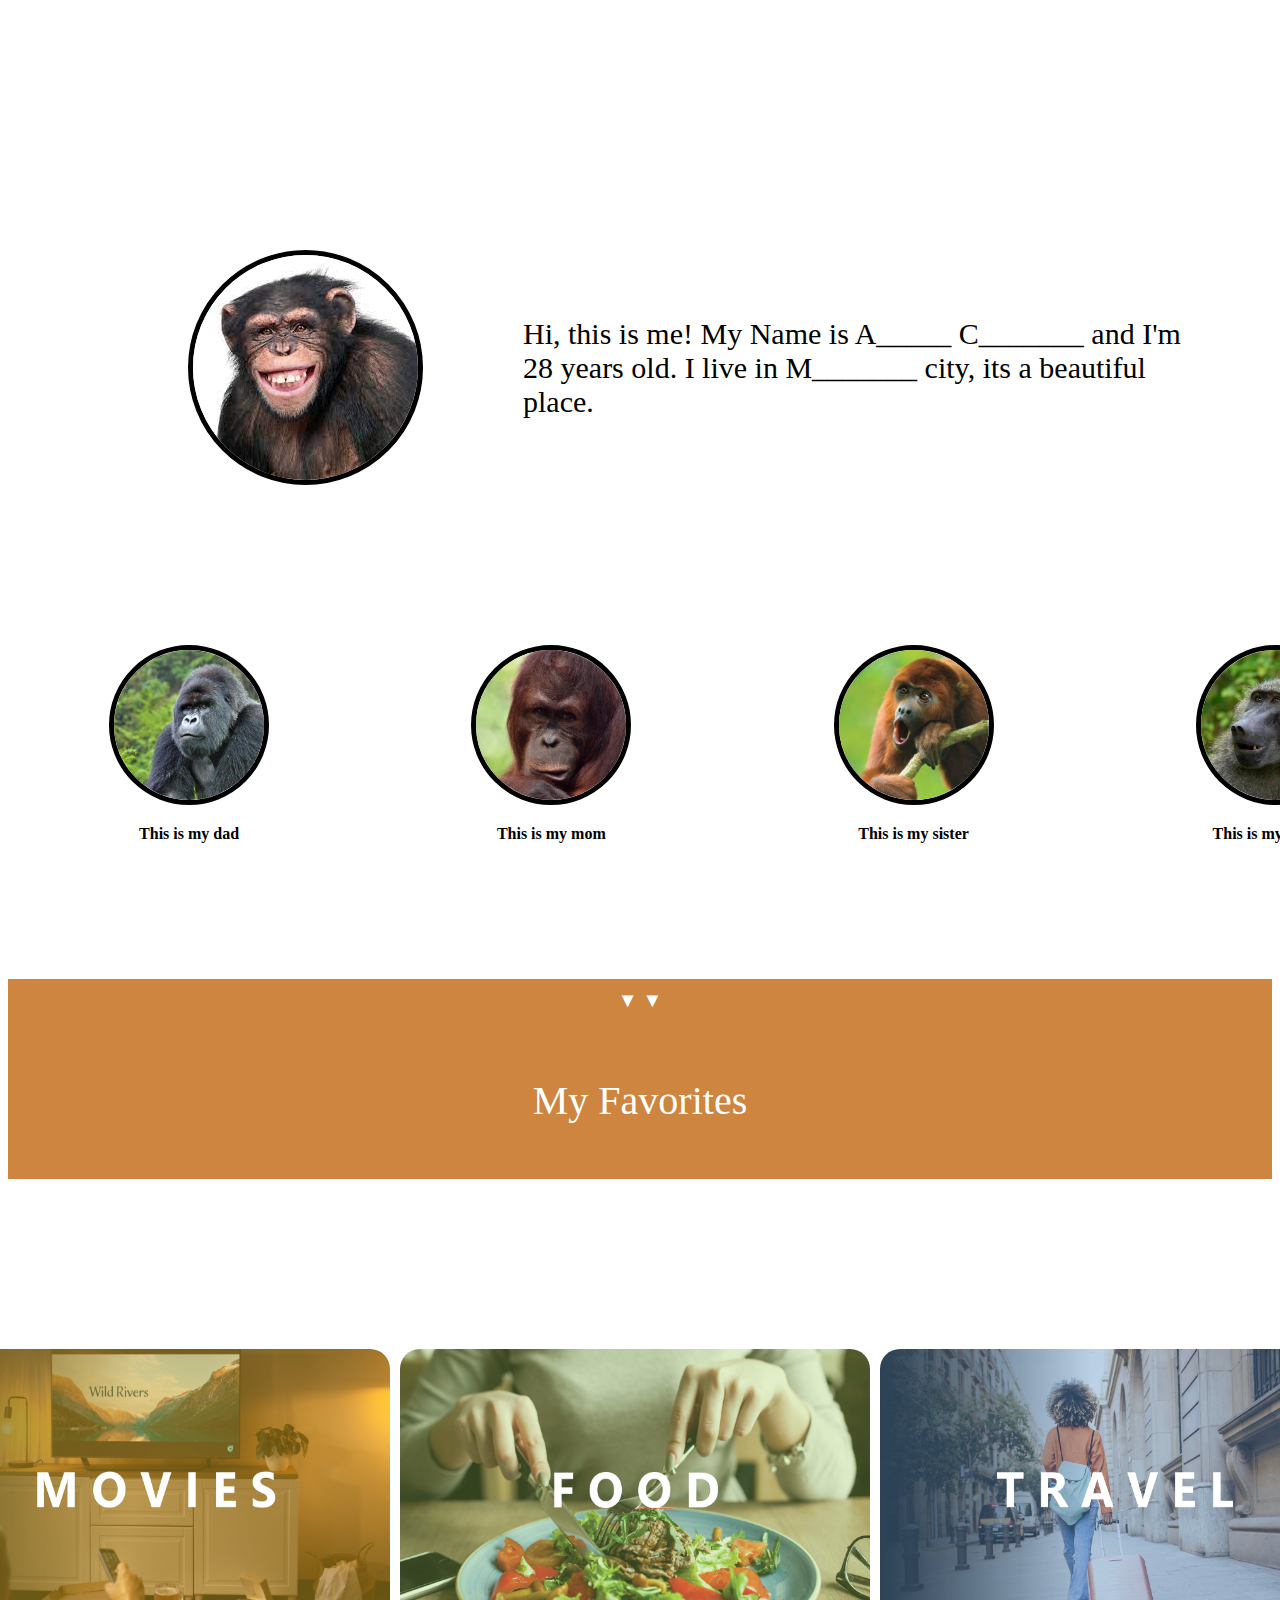
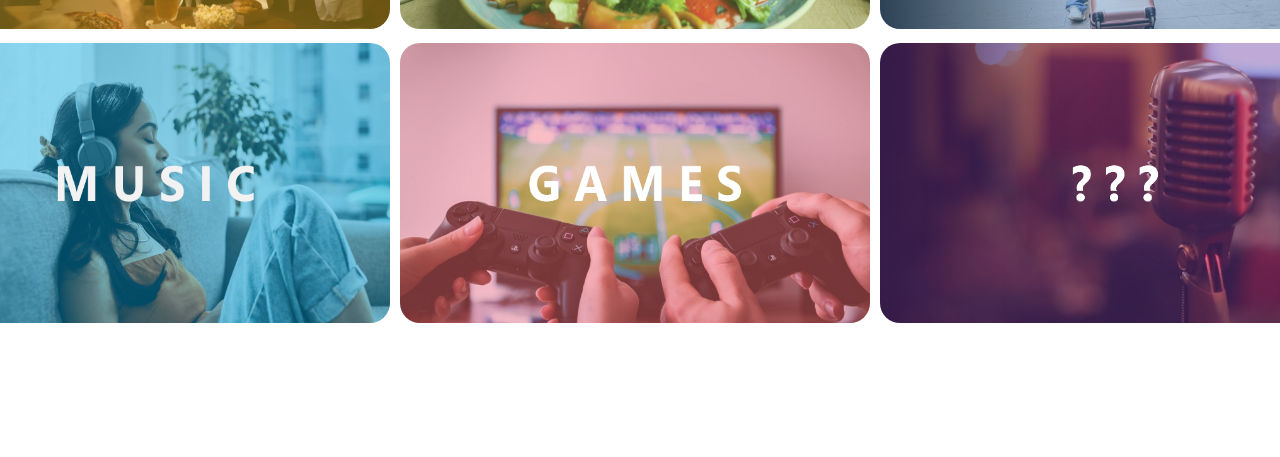
<file: index.html>
<!DOCTYPE HTML>
<html lang="en">
    <head>
        <meta charset="utf-8">
        <title> My first project </title>
        <link rel="stylesheet" href="./stylesheet.css">

    </head>
        
    <body>
        <!--MY FAMILY BOX-->

        <!--ME-->
        <div id="img-me-flex-container">
            <img src="Assets/Images/Profile/Monkeyface.jpg" id="img-me">
            <p class="me-text"> Hi, this is me! My Name is A_____ C_______ and I'm 28 years old. I live in M_______ city, its a beautiful place.</p>
        </div>

        <!--FAMILY-->
        <div class="family-group-container">

            <div class="family-individual-container">
                <img src="./Assets/Images/My family/gorrilladad.jpg" class="fam-img">
                <p class="family-text-flex-container"> This is my dad</p>
            </div>

            <div class="family-individual-container">
                <img src="./Assets/Images/My family/orangutanmom.png" class="fam-img">
                <p class="family-text-flex-container">This is my mom</p>
            </div>
   
            <div class="family-individual-container">
                <img src="./Assets/Images/My family/aulladorsister.jpg" class="fam-img">
                <p class="family-text-flex-container">This is my sister</p>
           </div>
    
            <div class="family-individual-container">
                <img src="./Assets/Images/My family/babuinobrother.jpg" class="fam-img">
                <p class="family-text-flex-container">This is my brother</p>
            </div> 
        </div>


        <!--MY FAVORITE BOX-->
        <!--My favorite teaser-->
        <div class="teaser-arrow-div"> ▼ ▼ </div>

        <div class="teaser-favorite-title-div">
            <p> My Favorites </p>
        </div>
       
        <!--my favorite icons and anchors-->
        <div class="flex-container" id="flex-container1">
            <div><a href="./Pages/TV.html">     <img src="./Assets/Images/Profile/Movies icono.png" class="icons"   title="Click here for movies and shows"></a></div>
            <div><a href="./Pages/Foods.html">  <img src="./Assets/Images/Profile/Food icono.png"   class="icons"   title="Click here for food"></a></div>
            <div><a href="./Pages/Travel.html"> <img src="./Assets/Images/Profile/travel icono.png" class="icons"   title="Click here for places"></a></div>
       </div>

       <div class="flex-container" id="flex-container2">
            <div><a href="./Pages/Music.html">  <img src="./Assets/Images/Profile/music icono.png" class="icons" title="Click here for music"></a></div>
            <div><a href="./Pages/Videogames.html">                    <img src="./Assets/Images/Profile/gaming icono.png" class="icons" title="Click here for games"></a></div>
            <div><a href="https://www.youtube.com/watch?v=dQw4w9WgXcQ"><img src="./Assets/Images/Profile/wut.png" class="icons" title="Click here for stars"></a></div>
        </div>
        
    </body>


 

</html>
</file>
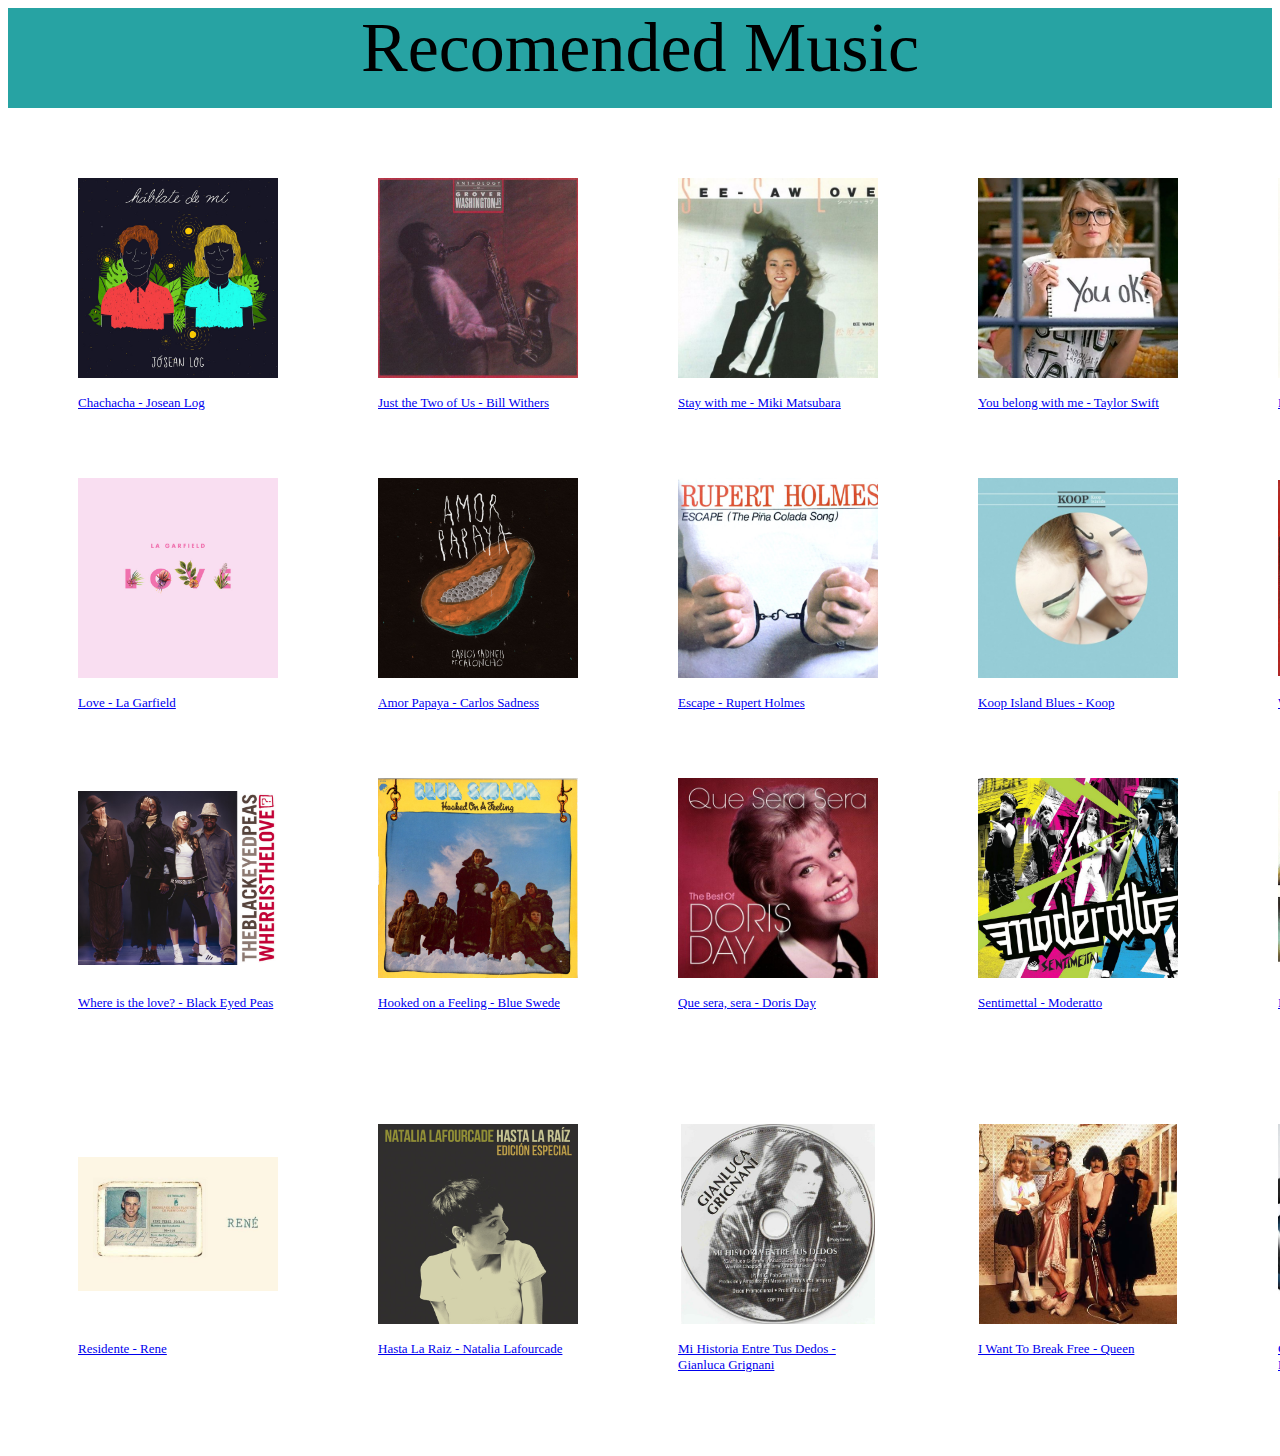
<file: Pages/Music.html>
<!DOCTYPE html>
<html lang="en">
    <head>
        <meta charset="UTF-8">
        <title>Music</title>
        <link rel="stylesheet" href="Music.css">
    </head>

    <body>

        <!--Title-->
        
        <div id="recomended-music-title-div">Recomended Music</div>

        <!--Music-Grid-container-->
        <div id="music-grid-container">

            <div class="individual-music"> <a target="_blank" href="https://www.youtube.com/watch?v=sDMxQF18yvA"><img src="../Assets/Images/Music/chachacha 1.jpg">                 <p>Chachacha - Josean Log</p></a>                </div>     
            <div class="individual-music"> <a target="_blank" href="https://www.youtube.com/watch?v=6POZlJAZsok"><img src="../Assets/Images/Music/just the two of us 1.jpg">        <p>Just the Two of Us - Bill Withers</p></a>     </div>  
            <div class="individual-music"> <a target="_blank" href="https://www.youtube.com/watch?v=VEe_yIbW64w"><img src="../Assets/Images/Music/stay with me 1.jpg">              <p>Stay with me - Miki Matsubara</p></a>         </div>    
            <div class="individual-music"> <a target="_blank" href="https://www.youtube.com/watch?v=VuNIsY6JdUw"><img src="../Assets/Images/Music/you belong with me 2.webp">       <p>You belong with me - Taylor Swift</p></a>     </div> 
            <div class="individual-music"> <a target="_blank" href="https://www.youtube.com/watch?v=vuYi2sHoMLY"><img src="../Assets/Images/Music/piel canela 1.jpg" >              <p>Piel Canela - Eydie Gorme</p> </a>            </div> 
            <div class="individual-music"> <a target="_blank" href="https://www.youtube.com/watch?v=wxza6ZT5zDQ"><img src="../Assets/Images/Music/todavia 1.jpg">                   <p>Todavia - La Factoria</p> </a>                </div> 
            <div class="individual-music"> <a target="_blank" href="https://www.youtube.com/watch?v=CS4PncBFt6o"><img src="../Assets/Images/Music/love.jpg">                        <p>Love - La Garfield</p> </a>                   </div>
            <div class="individual-music"> <a target="_blank" href="https://www.youtube.com/watch?v=6MYVzBAGXJ0"><img src="../Assets/Images/Music/amor papaya.jpg">                 <p>Amor Papaya - Carlos Sadness</p> </a>         </div>
            <div class="individual-music"> <a target="_blank" href="https://www.youtube.com/watch?v=FXG_I_tf_i4"><img src="../Assets/Images/Music/escape.png" >                     <p>Escape - Rupert Holmes</p> </a>               </div>
            <div class="individual-music"> <a target="_blank" href="https://www.youtube.com/watch?v=0W3MpOU3OUU"><img src="../Assets/Images/Music/koop.jpg">                        <p>Koop Island Blues - Koop</p> </a>             </div>
            <div class="individual-music"> <a target="_blank" href="https://www.youtube.com/watch?v=6NXnxTNIWkc"><img src="../Assets/Images/Music/WhatsUpCover.jpg">                <p>What's up? - 4 Non Blondes</p> </a>           </div>
            <div class="individual-music"> <a target="_blank" href="https://www.youtube.com/watch?v=P6zaCV4niKk"><img src="../Assets/Images/Music/fathernson.jpg">                  <p>Father and Son - Yusuf/Cat Stevens</p> </a>   </div>
            <div class="individual-music"> <a target="_blank" href="https://www.youtube.com/watch?v=WpYeekQkAdc"><img src="../Assets/Images/Music/whereisthelove.jpg">              <p>Where is the love? - Black Eyed Peas</p> </a> </div>
            <div class="individual-music"> <a target="_blank" href="https://www.youtube.com/watch?v=w5jkAkm4JmM"><img src="../Assets/Images/Music/hooked on a feeling.jpg">         <p>Hooked on a Feeling - Blue Swede</p> </a>     </div>
            <div class="individual-music"> <a target="_blank" href="https://www.youtube.com/watch?v=IKumQCTNJOY"><img src="../Assets/Images/Music/que sera sera.jpg">               <p>Que sera, sera - Doris Day</p> </a> </div>
            <div class="individual-music"> <a target="_blank" href="https://www.youtube.com/watch?v=Y0XYgfzB0vk"><img src="../Assets/Images/Music/sentimental.jpg">                 <p>Sentimettal - Moderatto</p> </a> </div>  
            <div class="individual-music"> <a target="_blank" href="https://www.youtube.com/watch?v=4fndeDfaWCg"><img src="../Assets/Images/Music/iwantitthatway.jpg">              <p>I want it That Way - Backstreet Boys</p> </a> </div>  
            <div class="individual-music"> <a target="_blank" href="https://www.youtube.com/watch?v=2vjPBrBU-TM"><img src="../Assets/Images/Music/chandelier.jpg">                  <p>Chandelier - Sia</p> </a> </div>          
            <div class="individual-music"> <a target="_blank" href="https://www.youtube.com/watch?v=O4f58BU_Hbs"><img src="../Assets/Images/Music/Rene.jpeg">                       <p>Residente - Rene</p> </a> </div>  
            <div class="individual-music"> <a target="_blank" href="https://www.youtube.com/watch?v=IKmPci5VXz0"><img src="../Assets/Images/Music/hasta la raiz.jpg">               <p>Hasta La Raiz - Natalia Lafourcade</p> </a> </div>  
            <div class="individual-music"> <a target="_blank" href="https://www.youtube.com/watch?v=aHFAXW840uM"><img src="../Assets/Images/Music/mi historia entre tus dedos.jpg"> <p>Mi Historia Entre Tus Dedos - Gianluca Grignani</p> </a> </div>  
            <div class="individual-music"> <a target="_blank" href="https://www.youtube.com/watch?v=f4Mc-NYPHaQ"><img src="../Assets/Images/Music/break free.jpg">                  <p>I Want To Break Free - Queen</p> </a> </div>  
            <div class="individual-music"> <a target="_blank" href="https://www.youtube.com/watch?v=qExd-3oCTl4"><img src="../Assets/Images/Music/coolgando en tus manos.jpg">      <p>Colgando En Tus Manos - Carlos Baute</p> </a> </div>
            <div class="individual-music"> <a target="_blank" href="https://www.youtube.com/watch?v=1vrEljMfXYo"><img src="../Assets/Images/Music/take me home.jpg">                <p>Take Me Home, Country Roads - John Denver</p> </a> </div> 

        </div>

    </body>
</html>
</file>
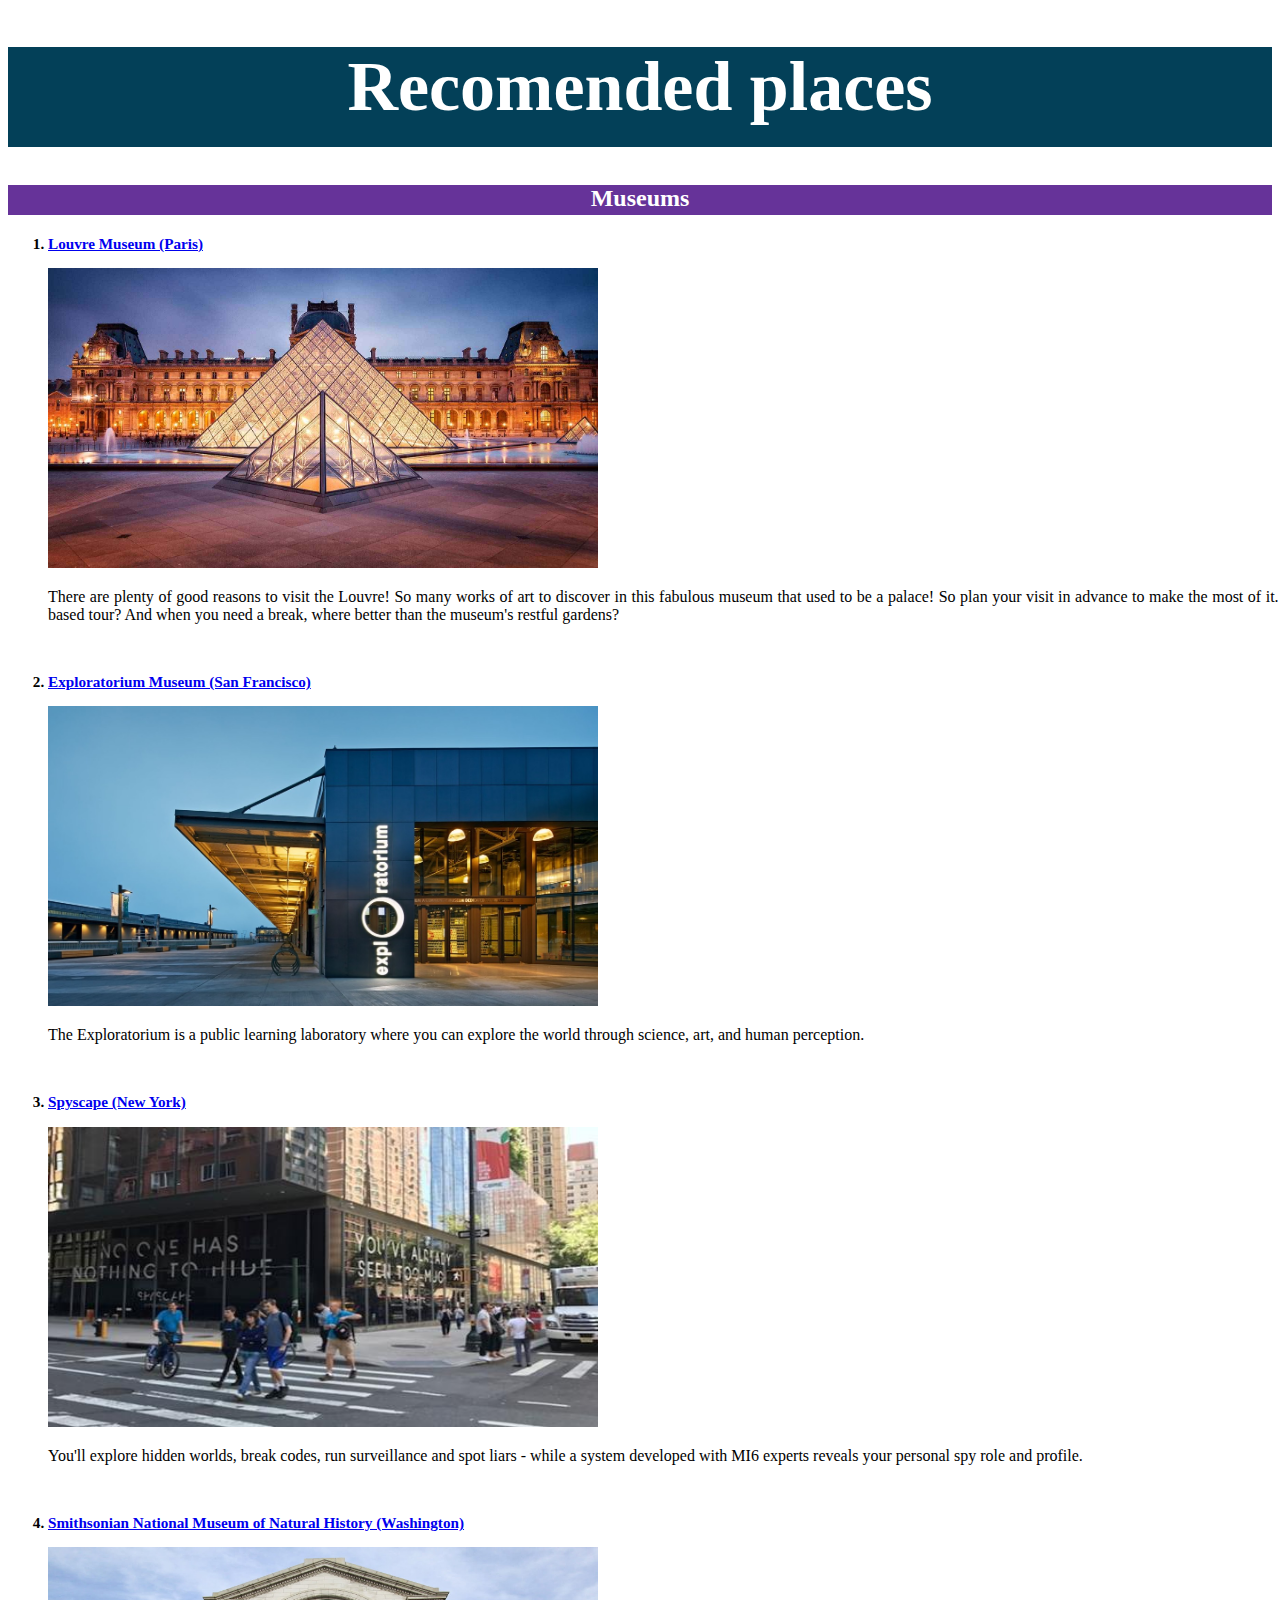
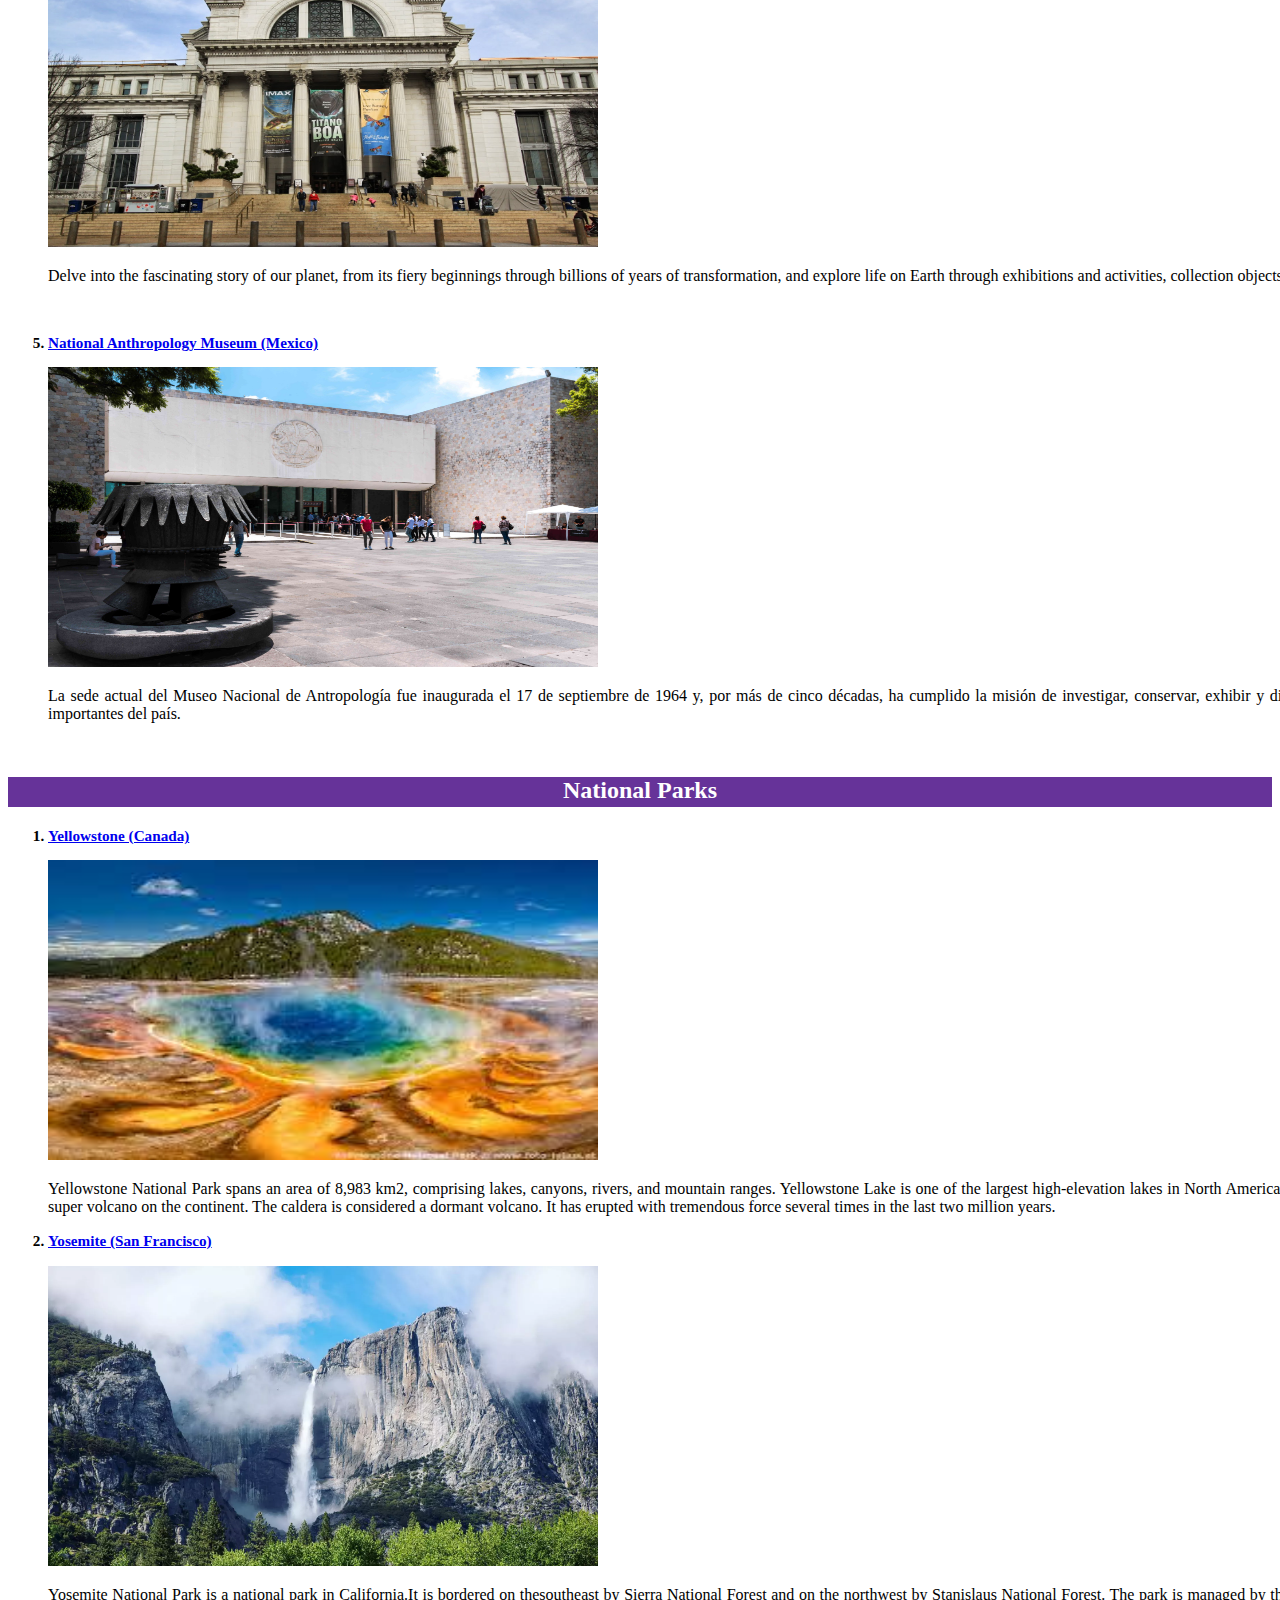
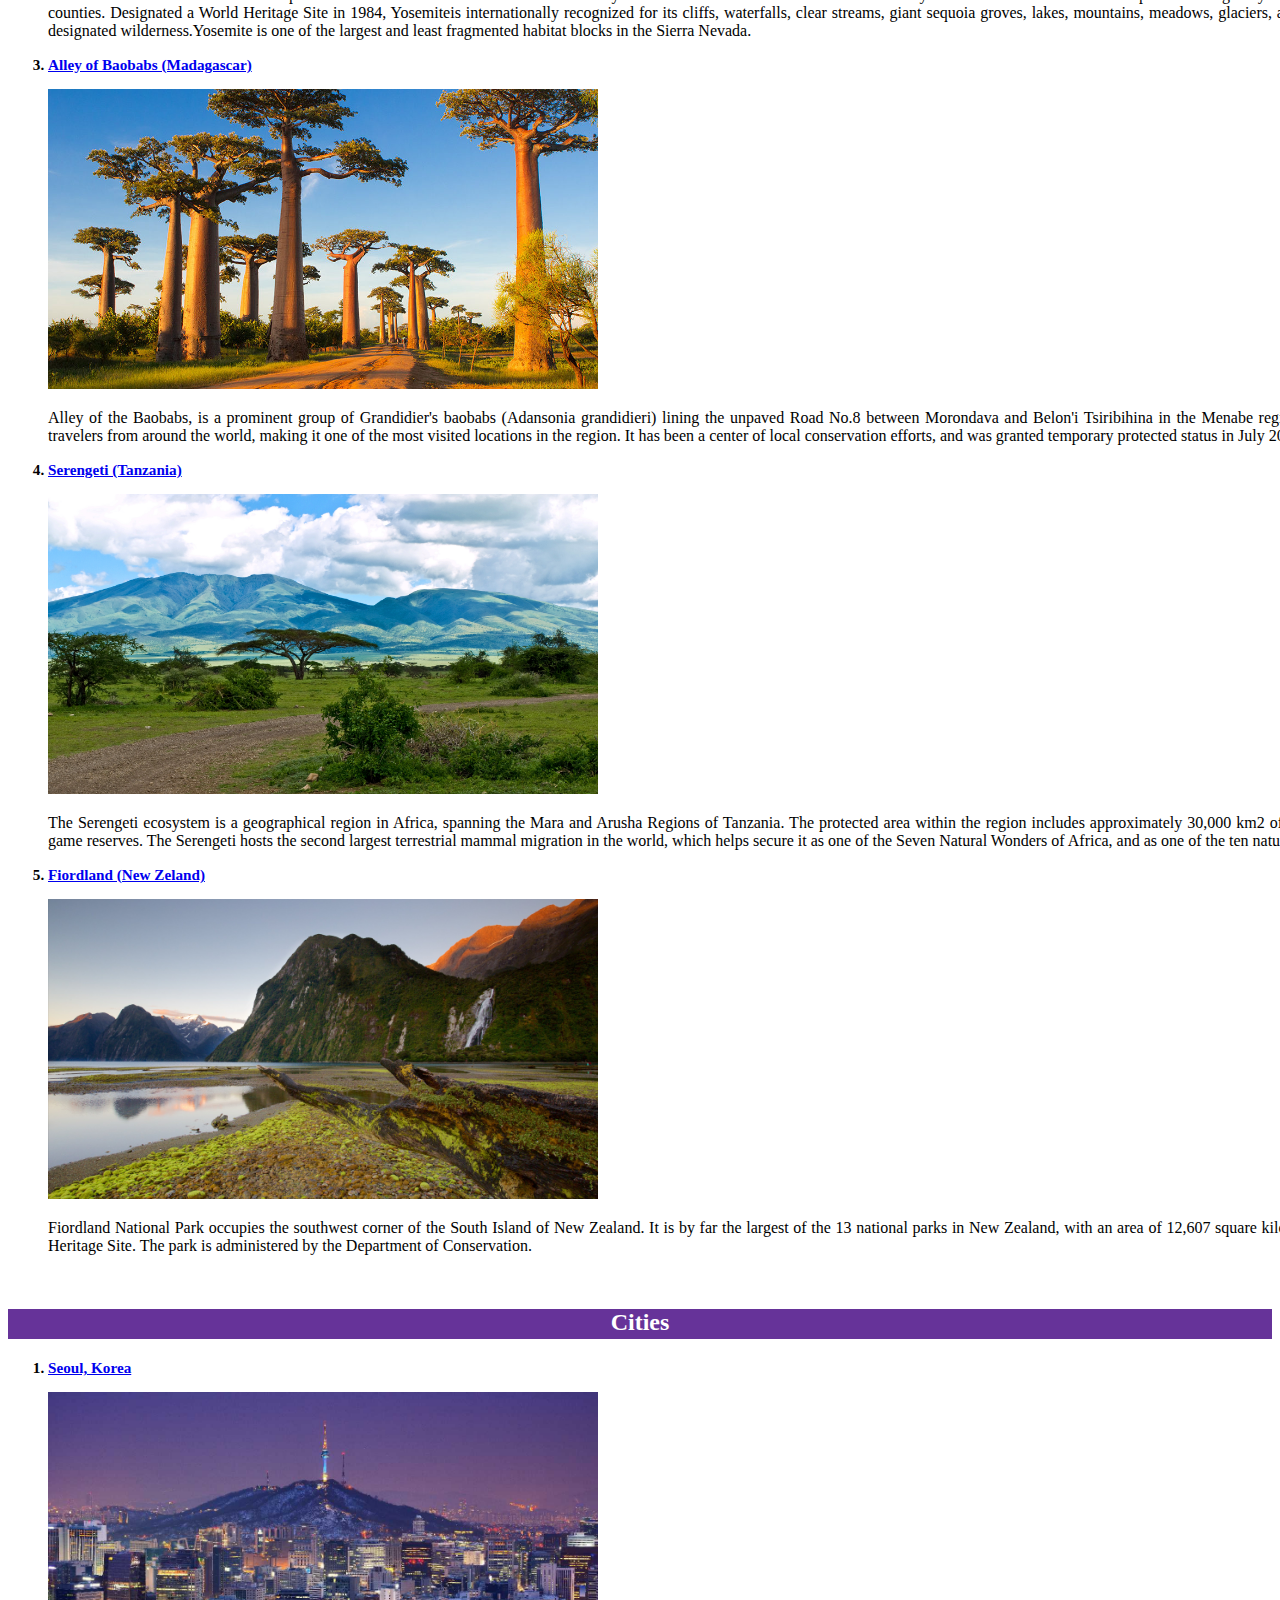
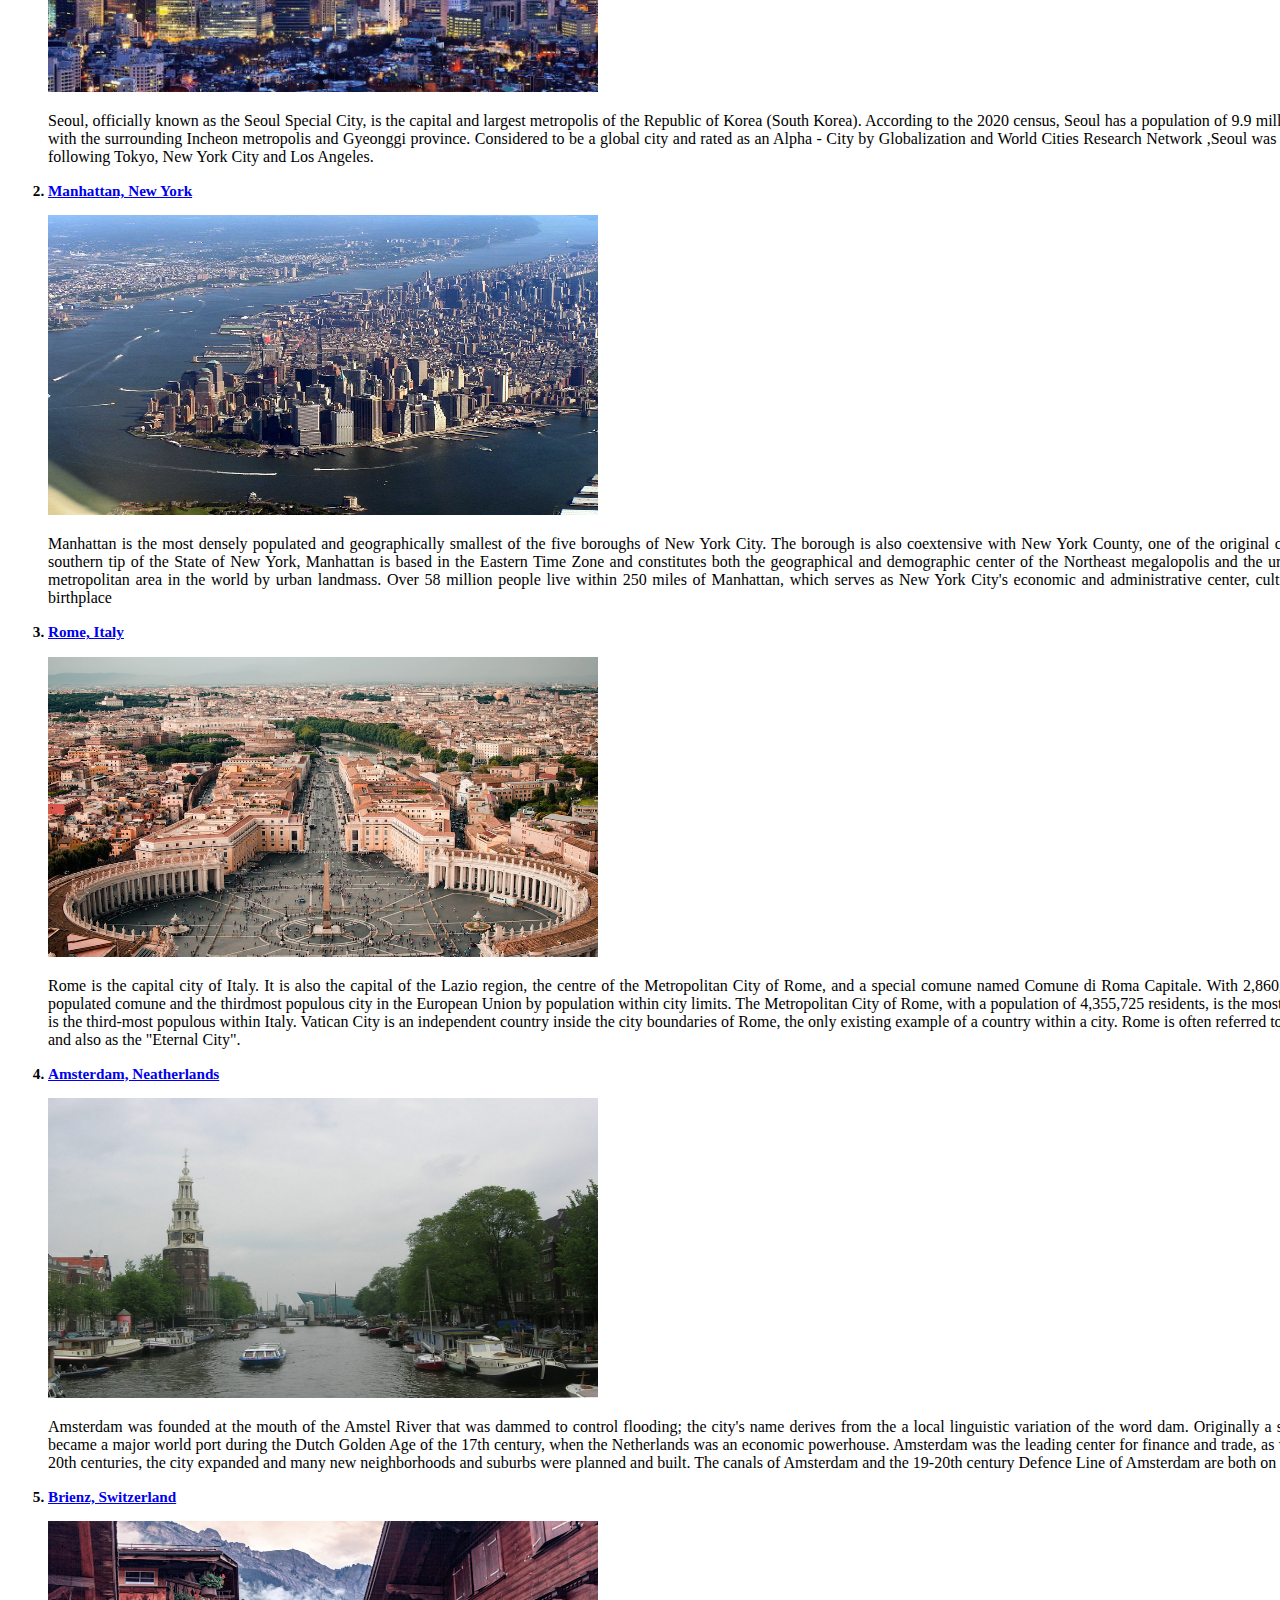
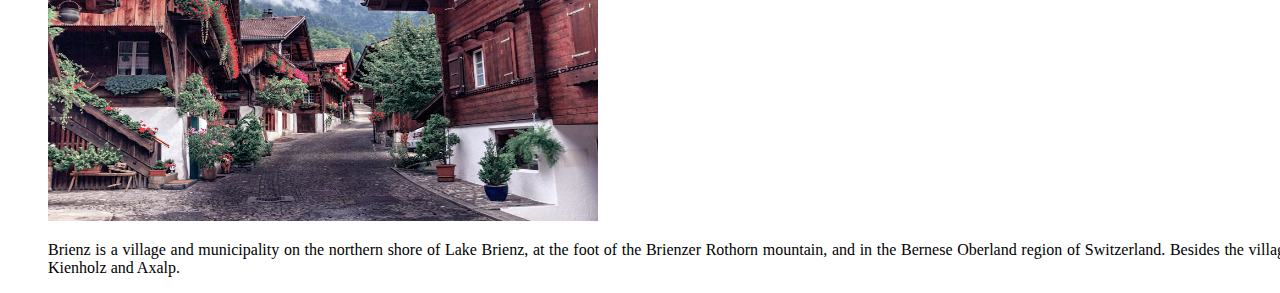
<file: Pages/Travel.html>
<!DOCTYPE HTML>
<html lang="en">
    <head>
        <meta charset="UTF-8">
        <title>Around the world</title>
        <link rel="stylesheet" href="Travel.css">
    </head>


    <body>
        <div id="recomended-places-title-background">
            <h1 id="recomended-places-title-text">Recomended places</h1>
        </div>

        </br>

        <h2>Museums</h2>
            <ol>
                <h3><li> <a target=_blank href="https://www.louvre.fr/en/">Louvre Museum (Paris) </a> </li></h3>
                    <img src="../Assets/Images/Travel/louvre museum.jpg">
                    <p> There are plenty of good reasons to visit the Louvre! So many works of art to discover in this fabulous 
                        museum that used to be a palace! So plan your visit in advance to make the most of it. Why not pick one
                        of our visitor trails to follow a theme-based tour? And when you need a break, where better than the museum's
                        restful gardens?
                    </p>
                
                </br>

                <h3><li> <a target=_blank href="https://www.exploratorium.edu/es">Exploratorium Museum (San Francisco)</a> </li></h3>
                    <img src="../Assets/Images/Travel/Exploratorium museum.jpg">
                    <p> The Exploratorium is a public learning laboratory where you can explore the world through science, art, and 
                        human perception.
                    </p>

                </br>

                <h3><li> <a target=_blank href="https://spyscape.com/">Spyscape (New York)</a> </li></h3>
                    <img src="../Assets/Images/Travel/spyscape.jpg">
                    <p> You'll explore hidden worlds, break codes, run surveillance and spot liars - while a system developed with MI6 experts
                        reveals your personal spy role and profile.
                    </p>

                </br>

                <h3><li> <a target=_blank href="https://naturalhistory.si.edu/"> Smithsonian National Museum of Natural History (Washington)</a> </li></h3>
                    <img src="../Assets/Images/Travel/national history museum.jpg">
                    <p> Delve into the fascinating story of our planet, from its fiery beginnings through billions of years of transformation,
                        and explore life on Earth through exhibitions and activities, collection objects and research that happens in the lab 
                        and in the field.
                    </p>

                </br>

                <h3><li> <a target=_blank href="https://www.youtube.com/watch?v=ErRaU2OmATM">National Anthropology Museum (Mexico)</a> </li></h3>
                    <img src="../Assets/Images/Travel/Museo Nacional de antropologia.jpg">
                    <p> La sede actual del Museo Nacional de Antropología fue inaugurada el 17 de septiembre de 1964 y, por más de cinco décadas, 
                        ha cumplido la misión de investigar, conservar, exhibir y difundir las colecciones arqueológicas y etnográficas más importantes 
                        del país.
                    </p>
            </ol>

        <br>

        <h2>National Parks</h2>
            <ol>
                <h3><li> <a target=_blank href="https://www.youtube.com/watch?v=7OMxBlK46wY">Yellowstone (Canada)</a> </li></h3>
                <img src="../Assets/Images/Travel/yellowstone.jpg" >
                <p> Yellowstone National Park spans an area of 8,983 km2, comprising lakes, canyons, rivers, and
                    mountain ranges. Yellowstone Lake is one of the largest high-elevation lakes in North America and is centered 
                    over the Yellowstone Caldera,the largest super volcano on the continent. The caldera is considered a dormant volcano.
                    It has erupted with tremendous force several times in the last two million years.
                </p>

                <h3><li> <a target=_blank href="https://www.youtube.com/watch?v=nYrEt74-t9o">Yosemite (San Francisco)</a> </li></h3>
                <img src="../Assets/Images/Travel/yosemite.jpg">
                <p> Yosemite National Park is a national park in California.It is bordered on thesoutheast by Sierra National Forest
                    and on the northwest by Stanislaus National Forest. The park is managed by theNational Park Service and covers 759,620 acres
                    in four counties. Designated a World Heritage Site in 1984, Yosemiteis internationally recognized for its cliffs, waterfalls,
                    clear streams, giant sequoia groves, lakes, mountains, meadows, glaciers, and biological diversity. Almost 95 percent of the
                    park is designated wilderness.Yosemite is one of the largest and least fragmented habitat blocks in the Sierra Nevada.
                </p>


                <h3><li> <a target=_blank href="https://www.youtube.com/watch?v=CtJwjMhUIsg">Alley of Baobabs (Madagascar)</a> </li></h3>
                <img src="../Assets/Images/Travel/baobab alley.jpg">
                <p> Alley of the Baobabs, is a prominent group of Grandidier's baobabs (Adansonia grandidieri) lining the unpaved Road No.8 between 
                    Morondava and Belon'i Tsiribihina in the Menabe region of western Madagascar. Its striking landscape draws travelers from around 
                    the world, making it one of the most visited locations in the region. It has been a center of local conservation efforts, and was
                    granted temporary protected status in July 2007.
                </p>


                <h3><li> <a target=_blank href="https://www.youtube.com/watch?v=9eNHUWkG2OU">Serengeti (Tanzania)</a> </li></h3>
                <img src="../Assets/Images/Travel/Serengeti.jpg">
                <p> The Serengeti ecosystem is a geographical region in Africa, spanning the Mara and Arusha Regions of Tanzania.
                    The protected area within the region includes approximately 30,000 km2 of land, including the Serengeti National Park and several game reserves.
                    The Serengeti hosts the second largest terrestrial mammal migration in the world, which helps secure it as one of the Seven Natural Wonders of Africa,
                    and as one of the ten natural travel wonders of the world.
                </p>


                <h3><li> <a target=_blank href="https://www.youtube.com/watch?v=Lo_bnnL169c">Fiordland (New Zeland)</a> </li></h3>
                <img src="../Assets/Images/Travel/Fiorland.jpg">
                <p> Fiordland National Park occupies the southwest corner of the South Island of New Zealand. It is by far the largest of the 13 national parks in New Zealand,
                    with an area of 12,607 square kilometres, and a major part of the Te Wahipounamu World Heritage Site. The park is administered by the
                    Department of Conservation.
                </p>
            </ol>

        <br>

        <h2>Cities</h2>
            <ol>
                <h3><li> <a target=_blank href="https://www.youtube.com/watch?v=rOqPVOjIiEI">Seoul, Korea</a>            </li></h3>
                <img src="../Assets/Images/Travel/SEOUL.jpg">
                <p> Seoul, officially known as the Seoul Special City, is the capital and largest metropolis of the Republic of Korea (South Korea).
                    According to the 2020 census, Seoul has a population of 9.9 million people, and forms the heart of the Seoul Capital Area with the
                    surrounding Incheon metropolis and Gyeonggi province. Considered to be a global city and rated as an Alpha - City by Globalization
                    and World Cities Research Network ,Seoul was the world's fourth largest metropolitan economy in 2014, following Tokyo, New York City and Los Angeles.
                </p>

                <h3><li> <a target=_blank href="https://www.youtube.com/watch?v=iM-ngBimldU">Manhattan, New York</a>     </li></h3>
                <img src="../Assets/Images/Travel/MANHATTAN.jpg">
                <p> Manhattan is the most densely populated and geographically smallest of the five boroughs of New York City. The borough is also coextensive
                    with New York County, one of the original counties of the U.S. state of New York. Located near the southern tip of the State of New York, Manhattan is based
                    in the Eastern Time Zone and constitutes both the geographical and demographic center of the Northeast megalopolis and the urban core of the New York metropolitan
                    area, the largest metropolitan area in the world by urban landmass. Over 58 million people live within 250 miles of Manhattan, which serves as
                    New York City's economic and administrative center, cultural identifier, center of glamor, and the city's historical birthplace</p>

                <h3><li> <a target=_blank href="https://www.youtube.com/watch?v=cH1E97JIyUo">Rome, Italy</a>             </li></h3>
                <img src="../Assets/Images/Travel/ROME.jpg">
                <p> Rome is the capital city of Italy. It is also the capital of the Lazio region, the centre of the Metropolitan City of Rome, and a special comune named
                    Comune di Roma Capitale. With 2,860,009 residents in 1,285 km2, Rome is the country's most populated comune and the thirdmost populous city in the European Union
                    by population within city limits. The Metropolitan City of Rome, with a population of 4,355,725 residents, is the most populous metropolitan city in Italy.
                    Its metropolitan area is the third-most populous within Italy. Vatican City is an independent country inside the city boundaries of Rome, the only existing
                    example of a country within a city. Rome is often referred to as the City of Seven Hills due to its geographic location, and also as the "Eternal City".
                </p>

                <h3><li> <a target=_blank href="https://www.youtube.com/watch?v=3QppYn7nBW4">Amsterdam, Neatherlands</a> </li></h3>
                <img src="../Assets/Images/Travel/AMSTERDAM.jpg">
                <p> Amsterdam was founded at the mouth of the Amstel River that was dammed to control flooding; the city's name derives from the a local linguistic variation of the word dam.
                    Originally a small fishing village in the late 12th century, Amsterdam became a major world port during the Dutch Golden Age of the 17th century, when the Netherlands
                    was an economic powerhouse. Amsterdam was the leading center for finance and trade, as well as a hub of production of secular art. In the 19th and 20th centuries,
                    the city expanded and many new neighborhoods and suburbs were planned and built. The canals of Amsterdam and the 19-20th century Defence Line of Amsterdam are both on the
                    UNESCO World Heritage List.
                </p>

                <h3><li> <a target=_blank href="https://www.youtube.com/watch?v=_ZNOpApQIdY">Brienz, Switzerland</a>     </li></h3>
                <img src="../Assets/Images/Travel/BRIENZ.jpg">
                <p> Brienz is a village and municipality on the northern shore of Lake Brienz, at the foot of the Brienzer Rothorn mountain,
                    and in the Bernese Oberland region of Switzerland. Besides the village of Brienz, the municipality includes the settlements of Kienholz and Axalp.
                </p>
            </ol>

    </body>


</html>
</file>
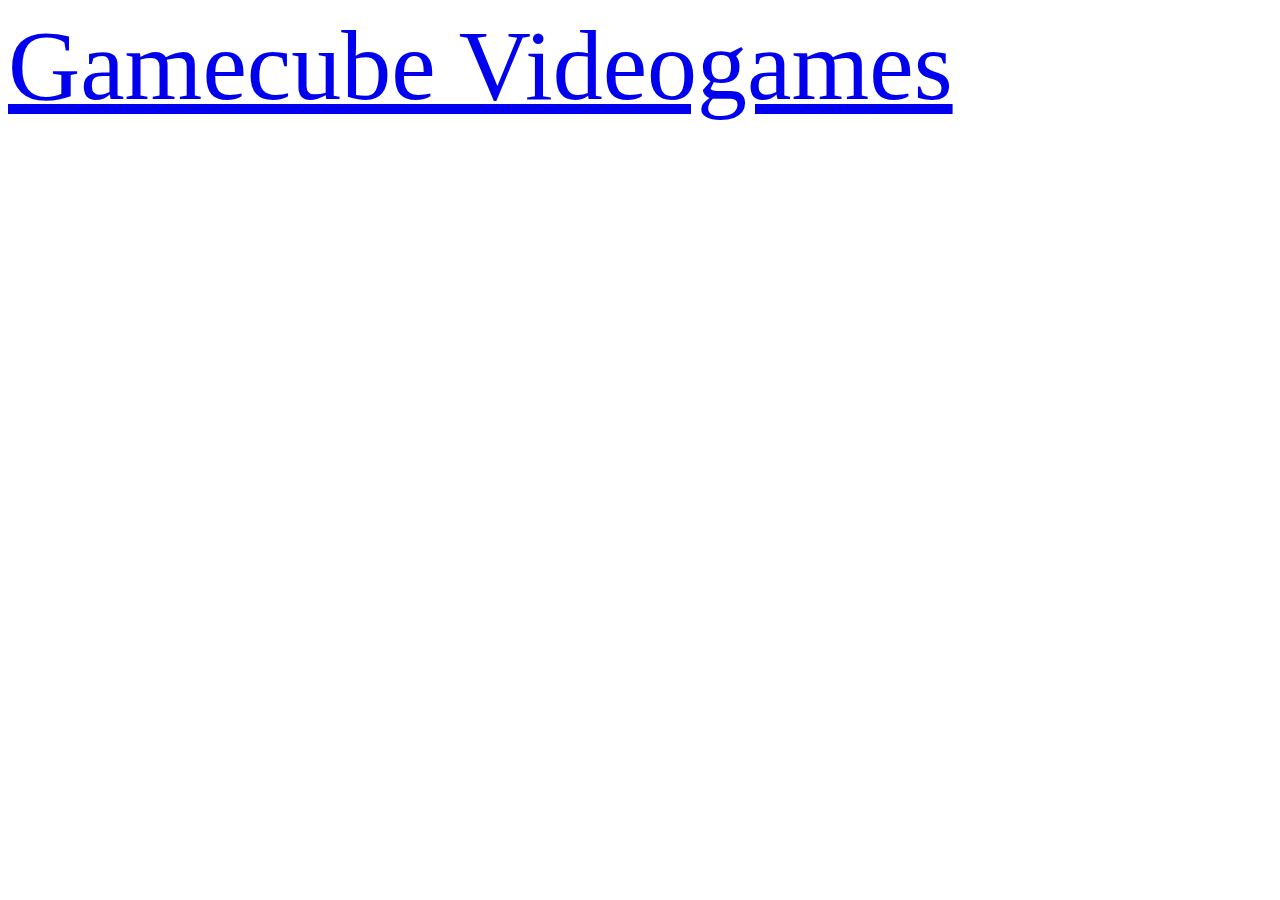
<file: Pages/Videogames.html>
<!DOCTYPE html>
<html lang="en">
<head>
    <meta charset="UTF-8">
    <link rel="stylesheet" href="./Videogames.css">

    <title>Videogames</title>
</head>
<body>
    <div class="zeldas">
        <a href="https://www.youtube.com/watch?v=SXf0Vkv4gRc">Gamecube Videogames</a>
    </div>
</body>
</html>
</file>
<file: stylesheet.css>
html{
font-family:Georgia, 'Times New Roman', Times, serif;
}


/*MY FAMILY SECTION*/
/* me photo section */
#img-me-flex-container {
    display:flex;
    flex-direction: row;
    align-items: center;

    margin-top:250px;
    margin-bottom:160px;
    margin-left: 80px;
    margin-right: 80px;
}

#img-me {
    border-radius: 50%;
    border: 5px;
    border-style: solid;
    border-color: black;
    margin: 0px 100px;
}

.me-text{
font-size: 30px;
}

/*Family photos section*/
.family-group-container {
    display: flex;
    flex-direction: row;
    margin-bottom: 120px;
}

.family-individual-container {
    margin:0px 8%;
    text-align: center;
    font-weight: bold;
}

.fam-img {
    object-fit: cover;
    border-radius: 100%;
    border: 5px;
    border-style: solid;
    border-color: black;
    height:150px; width:150px;
}


/*teaser*/
.teaser-arrow-div {
    background-color: peru;
    margin-top: 100px;
    padding: 10px 0px;
   
    text-align: center;
    font-size: 20px;
    color: white;
}

.teaser-favorite-title-div {
    background-color: peru;
    padding:15px 0px;

    text-align: center;
    font-size:40px;
    color: white;
}

.icons{
    border-radius:20px;
    margin-right: 10px;
    height:280px; width:470px;
}

.flex-container {
    display:flex;
    flex-direction: row;
    justify-content: center;
    margin-bottom: 10px;
}

#flex-container1 {
    margin-top: 170px;
    }

#flex-container2 {
margin-bottom: 130px;
}
</file>
<file: Pages/Music.css>
html {
    font-family: Georgia, 'Times New Roman', Times, serif;
    font-size: small;
}

#recomended-music-title-div {
    background-color:rgb(39, 163, 163);
    height:100px;
    width:100%;
    margin-bottom: 50px;
    
    text-align: center;
    font-size: 70px;
    color:black;
}


/* Music grid box */
#music-grid-container {
    display: grid; 
    grid-template-columns: 200px 200px 200px 200px 200px 200px;
    grid-template-rows: 200px 200px;
    column-gap: 100px;
    row-gap: 100px;

    margin:70px;
}

img {
    height:200px;
    width:200px;
    object-fit: contain;
}
</file>
<file: Pages/Travel.css>
html {
    font-family:Georgia, 'Times New Roman', Times, serif;
    }
    
#recomended-places-title-background {
    height:100px; width:100%;
    background-color:rgb(3, 64, 88);
}

#recomended-places-title-text {
    text-align: center;
    font-size: 70px;
    color:white;
}

img {
    height: 300px;
    width: 550px;
}

p {
    text-align:justify;
    width: 1600px;
}



h2 {
    height:30px; width:100%;
    background-color:rebeccapurple;
    color:white;
    text-align: center;
}

h3 {
    font-size:0.95em;
}
</file>
<file: Pages/Videogames.css>
.zeldas {
font-family: Georgia, 'Times New Roman', Times, serif;
font-size: 100px;
}
</file>
